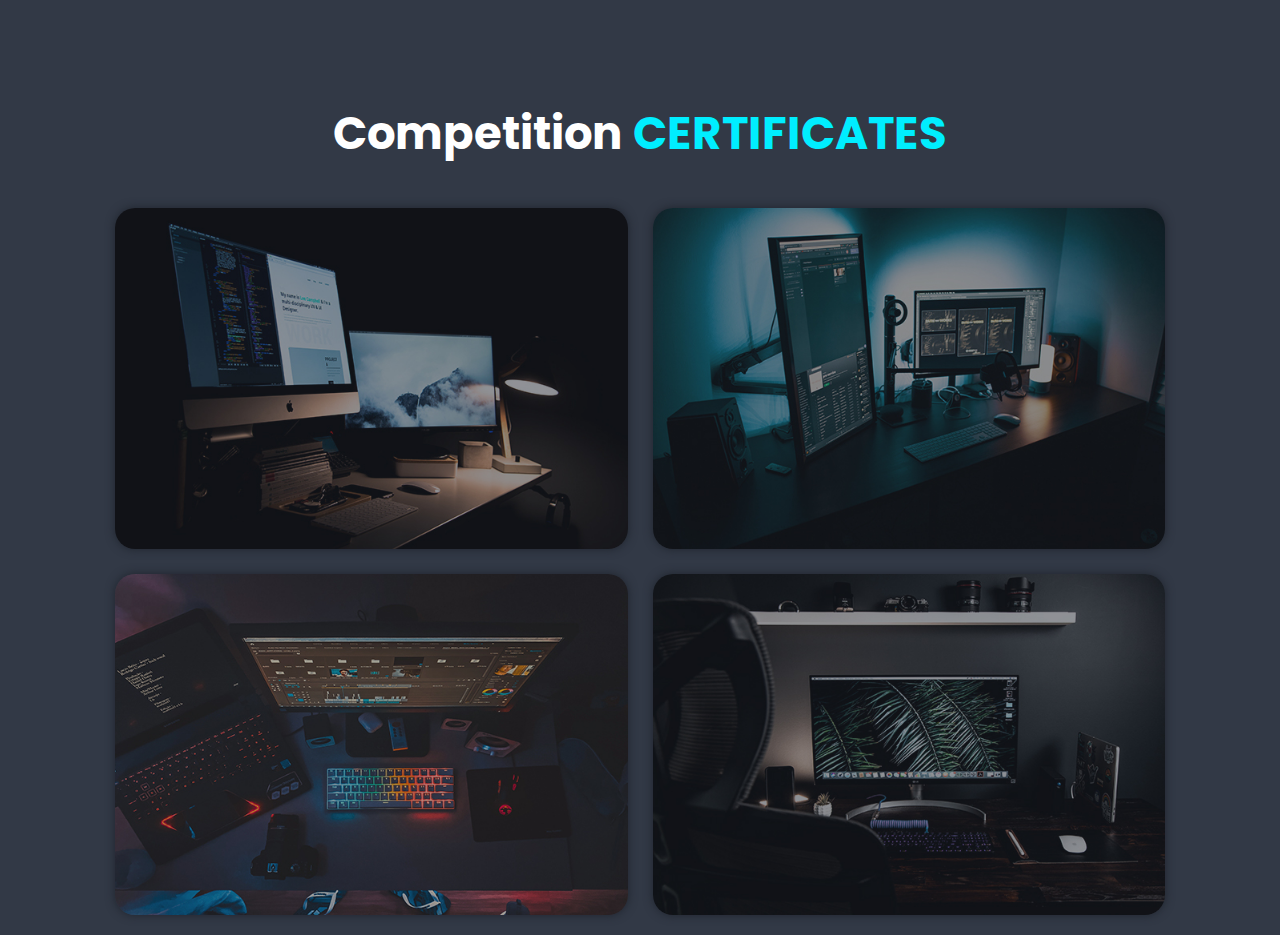
<file: extra.html>
<!DOCTYPE html>
<html lang="en">
<head>
    <meta charset="UTF-8">
    <meta name="viewport" content="width=device-width, initial-scale=1.0">
    <style>
        @import url('https://fonts.googleapis.com/css2?family=Poppins:wght@300;400;500;600;700;800;900&display=swap');
* {
	margin: 0;
	padding: 0;
	box-sizing: border-box;
	text-decoration: none;
	border: none;
	outline: none;
	scroll-behavior: smooth;
	font-family: 'Poppins', sans-serif;
}

:root{
	--bg-color: #1f242d;
	--second-bg-color: #323946;
	--text-color: #fff;
	--main-color:#0ef;
}

html{
	font-size: 62.5%;
	overflow-x: hidden;
}

body{
	background: var(--bg-color);
	color: var(--text-color);
}

section {
	min-height: 100vh;
	padding: 10rem 9% 2rem;
} 

.header{
	position: fixed;
	top: 0;
	left: 0;
	width: 100%;
	padding: 2rem 9%;
	background: var(--bg-color);
	display: flex;
	justify-content: space-between;
	align-items: center;
	z-index: 100;
}
        /*Portfolio start*/
.portfolio {
	background: var(--second-bg-color);

}
.portfolio h2{
	margin-bottom: 4rem;
}
.portfolio-container {
	display: grid;
	grid-template-columns: repeat(2, 1fr);
	align-items: center;
	gap: 2.5rem;

}
.portfolio-container .portfolio-box {
	position: relative;
	border-radius: 2rem;
	box-shadow: 0 0 1rem var(--bg-color);
	overflow: hidden;
	display: flex;
}
.portfolio-box img {
	width: 100%;
	transition: 5s ease;
}
.portfolio-box:hover img{
	transform: scale(1.1);
}
.portfolio-box .portfolio-layer {
	position: absolute;
	bottom: 0;
	left: 0;
	width: 100%;
	height: 100%;
	background: linear-gradient(rgba(0,0,0,.1), var(--main-color));
	display: flex;
	justify-content: center;
	align-items: center;
	flex-direction: column;
	text-align: center;
	padding: 0 4rem;
	transform: translateY(100%);
	transition: .5s ease;
}
.portfolio-box:hover .portfolio-layer{
	transform: translateY(0);
}
.portfolio-layer h4{
	font-size: 3rem;
}
.portfolio-layer p{
	font-size: 1.6rem;
	margin: .3rem 0 1rem;
	
}
.portfolio-layer a {
	display: inline-flex;
	justify-content: center;
	align-items: center;
	width: 5rem;
	height: 5rem;
	background: var(--text-color);
	border-radius: 50%;

}
.portfolio-layer a i {
	font-size: 2rem;
	color: var(--second-bg-color);

}
.heading {
	text-align: center;
	font-size: 4.5rem;
}
span {
	color: var(--main-color);

}
#menu-icon{
	font-size: 3.6rem;
	color: var(--text-color);
	display: none;
}
/*BREAKPOINTS*/
@media (max-width : 1200px){
	html{
		font-size: 55%;

	}
}

@media (max-width : 991px){
	.header{
		padding: 2rem 3%;
	}
	section{
		padding: 10rem 3% 2rem;
	}
	
	.portfolio{
		padding-bottom: 7rem;
	}
	
	
}

@media (max-width : 768px){
	#menu-icon{
		display: block;

	}
	.portfolio h2{
		margin-bottom: 3rem;
	}
	.portfolio-container {
		grid-template-columns: repeat(2,1fr);

	}
}

@media (max-width :617px){
	.portfolio-container{
		grid-template-columns: 1fr;
	}

}

@media (max-width :450px){
	html{
		font-size: 50%;
	}
	
}


/**/
    </style>
    <title>Document</title>
</head>
<body>
    <!----->
    <!----->

            <!---Portfolio start ---->
			<section class="portfolio" id="portfolio">
				<h2 class="heading"> Competition <span>CERTIFICATES</span></h2>
				<div class="portfolio-container">
					<div class="portfolio-box">
						<img src="portfolio1.jpg" alt="">
						<div class="portfolio-layer">
							<h4>NCC</h4>
							<p>The National Cadet Corps (NCC) is the youth wing of the Indian Armed Forces.</p>
							<a href="NCC.pdf"><i class='bx bx-link-external'></i></a>
						</div>
					</div>
					<div class="portfolio-box">
						<img src="portfolio2.jpg" alt="">
						<div class="portfolio-layer">
							<h4>NSS</h4>
							<p>The National Service Scheme (NSS) is an Indian government sector public service program conducted by the Ministry of Youth Affairs and Sports of the Government of India..</p>
							<a href="nss.pdf"><i class='bx bx-link-external'></i></a>
						</div>
					</div>
					<div class="portfolio-box">
						<img src="portfolio3.jpg" alt="">
						<div class="portfolio-layer">
							<h4>YOUTH</h4>
							<p>participated in Quiz and MIME in youth festival held at amravati.</p>
							<a href="youth.pdf"><i class='bx bx-link-external'></i></a>
						</div>
					</div>
					<div class="portfolio-box">
						<img src="portfolio4.jpg" alt="">
						<div class="portfolio-layer">
							<h4>Co-ordinator at college tech-fest</h4>
							<p>Technoblitiz certificate.</p>
							<a href="co-ordinator.pdf"><i class='bx bx-link-external'></i></a>
						</div>
					</div>
					
				</div>
			</section>
		 <!---Portfolio end ---->

</body>
</html>
</file>
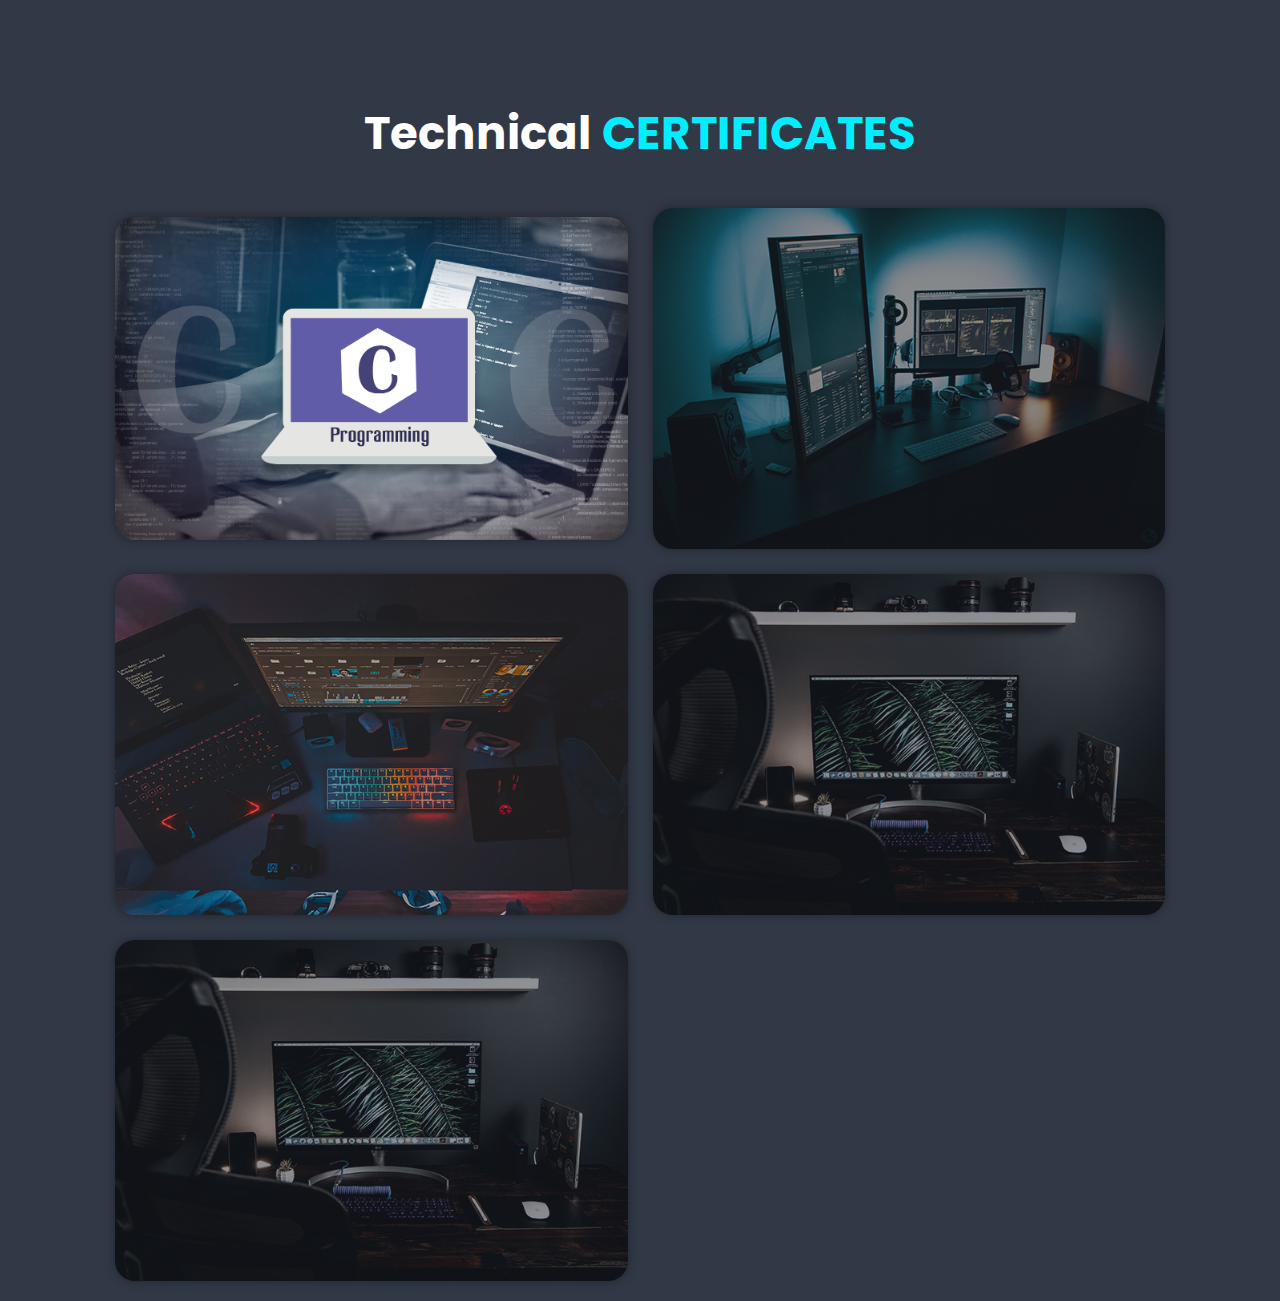
<file: language.html>
<!DOCTYPE html>
<html lang="en">
<head>
    <meta charset="UTF-8">
    <meta name="viewport" content="width=device-width, initial-scale=1.0">
    <style>
        @import url('https://fonts.googleapis.com/css2?family=Poppins:wght@300;400;500;600;700;800;900&display=swap');
* {
	margin: 0;
	padding: 0;
	box-sizing: border-box;
	text-decoration: none;
	border: none;
	outline: none;
	scroll-behavior: smooth;
	font-family: 'Poppins', sans-serif;
}

:root{
	--bg-color: #1f242d;
	--second-bg-color: #323946;
	--text-color: #fff;
	--main-color:#0ef;
	--second-bg-color: #323946;
	--text-color: #fff;
	--main-color:#0ef;
}

html{
	font-size: 62.5%;
	overflow-x: hidden;
}

body{
	background: var(--bg-color);
	color: var(--text-color); /*color changer for text of website*/
}

section {
	min-height: 100vh;
	padding: 10rem 9% 2rem;
} 

.header{
	position: fixed;
	top: 0;
	left: 0;
	width: 100%;
	padding: 2rem 9%;
	background: var(--bg-color);
	display: flex;
	justify-content: space-between;
	align-items: center;
	z-index: 100;
}
        /*Portfolio start*/
.portfolio {
	background: var(--second-bg-color);

}
.portfolio h2{
	margin-bottom: 4rem;
}
.portfolio-container {
	display: grid;
	grid-template-columns: repeat(2, 1fr);
	align-items: center;
	gap: 2.5rem;

}
.portfolio-container .portfolio-box {
	position: relative;
	border-radius: 2rem;
	box-shadow: 0 0 1rem var(--bg-color);
	overflow: hidden;
	display: flex;
}
.portfolio-box img {
	width: 100%;
	transition: 5s ease;
}
.portfolio-box:hover img{
	transform: scale(1.1);
}
.portfolio-box .portfolio-layer {
	position: absolute;
	bottom: 0;
	left: 0;
	width: 100%;
	height: 100%;
	background: linear-gradient(rgba(0,0,0,.1), var(--main-color));
	display: flex;
	justify-content: center;
	align-items: center;
	flex-direction: column;
	text-align: center;
	padding: 0 4rem;
	transform: translateY(100%);
	transition: .5s ease;
}
.portfolio-box:hover .portfolio-layer{
	transform: translateY(0);
}
.portfolio-layer h4{
	font-size: 3rem;
}
.portfolio-layer p{
	font-size: 1.6rem;
	margin: .3rem 0 1rem;
	
}
.portfolio-layer a {
	display: inline-flex;
	justify-content: center;
	align-items: center;
	width: 5rem;
	height: 5rem;
	background: var(--text-color);
	border-radius: 50%;

}
.portfolio-layer a i {
	font-size: 2rem;
	color: var(--second-bg-color);

}
.heading {
	text-align: center;
	font-size: 4.5rem;
}
span {
	color: var(--main-color);

}
#menu-icon{
	font-size: 3.6rem;
	color: var(--text-color);
	display: none;
}
/**/
/*BREAKPOINTS*/
@media (max-width : 1200px){
	html{
		font-size: 55%;

	}
}

@media (max-width : 991px){
	.header{
		padding: 2rem 3%;
	}
	section{
		padding: 10rem 3% 2rem;
	}
	
	.portfolio{
		padding-bottom: 7rem;
	}
	
	
}

@media (max-width : 768px){
	#menu-icon{
		display: block;

	}
	.portfolio h2{
		margin-bottom: 3rem;
	}
	.portfolio-container {
		grid-template-columns: repeat(2,1fr);

	}
}

@media (max-width :617px){
	.portfolio-container{
		grid-template-columns: 1fr;
	}

}

@media (max-width :450px){
	html{
		font-size: 50%;
	}
	
}


/**/
    </style>
    <title>Document</title>
</head>
<body>
    <!----->
    <!----->

            <!---Portfolio start ---->
			<section class="portfolio" id="portfolio">
				<h2 class="heading"> Technical <span>CERTIFICATES</span></h2>
				<div class="portfolio-container">
					
					<div class="portfolio-box">
						<img src="C-Programming.png" alt="">
						<div class="portfolio-layer">
							<h4>C language</h4>
							<p>certificate of course compeletion.</p>
							<a href="c.pdf"><i class='bx bx-link-external'></i></a>
						</div>
					</div>
					<div class="portfolio-box">
						<img src="portfolio2.jpg" alt="">
						<div class="portfolio-layer">
							<h4>
                                jAVA
                            </h4>
							<p>certificate of core-java course compeletion.</p>
							<a href="java.pdf"><i class='bx bx-link-external'></i></a>
						</div>
					</div>
                    <div class="portfolio-box">
						<img src="portfolio3.jpg" alt="">
						<div class="portfolio-layer">
							<h4>
                                ORACLE
                            </h4>
							<p>certificate of Oracle course compeletion.</p>
							<a href="Oracle.pdf"><i class='bx bx-link-external'></i></a>
						</div>
					</div>
                    <div class="portfolio-box">
						<img src="portfolio4.jpg" alt="">
						<div class="portfolio-layer">
							<h4>
                                WEB-DEVELOPMENT
                            </h4>
							<p>certificate of Web-Development course compeletion.</p>
							<a href="Web-Devlopment.pdf"><i class='bx bx-link-external'></i></a>
						</div>
					</div>
					<div class="portfolio-box" >
						<img src="portfolio4.jpg" alt="">
						<div class="portfolio-layer">
							<h4>
                                Quantitative Aptitude
									training course from TNS India Foundation
                            </h4>
							<p>CERTIFICATE OF Quantitative Aptitude
								training course from TNS India Foundation COMPLETION.</p>
							<a href="Rigveda Vinodrao Kale_TC03040312 (1).pdf"><i class='bx bx-link-external'></i></a>
						</div>
					</div>
				</div>
			</section>
		 <!---Portfolio end ---->

</body>
</html>
</file>
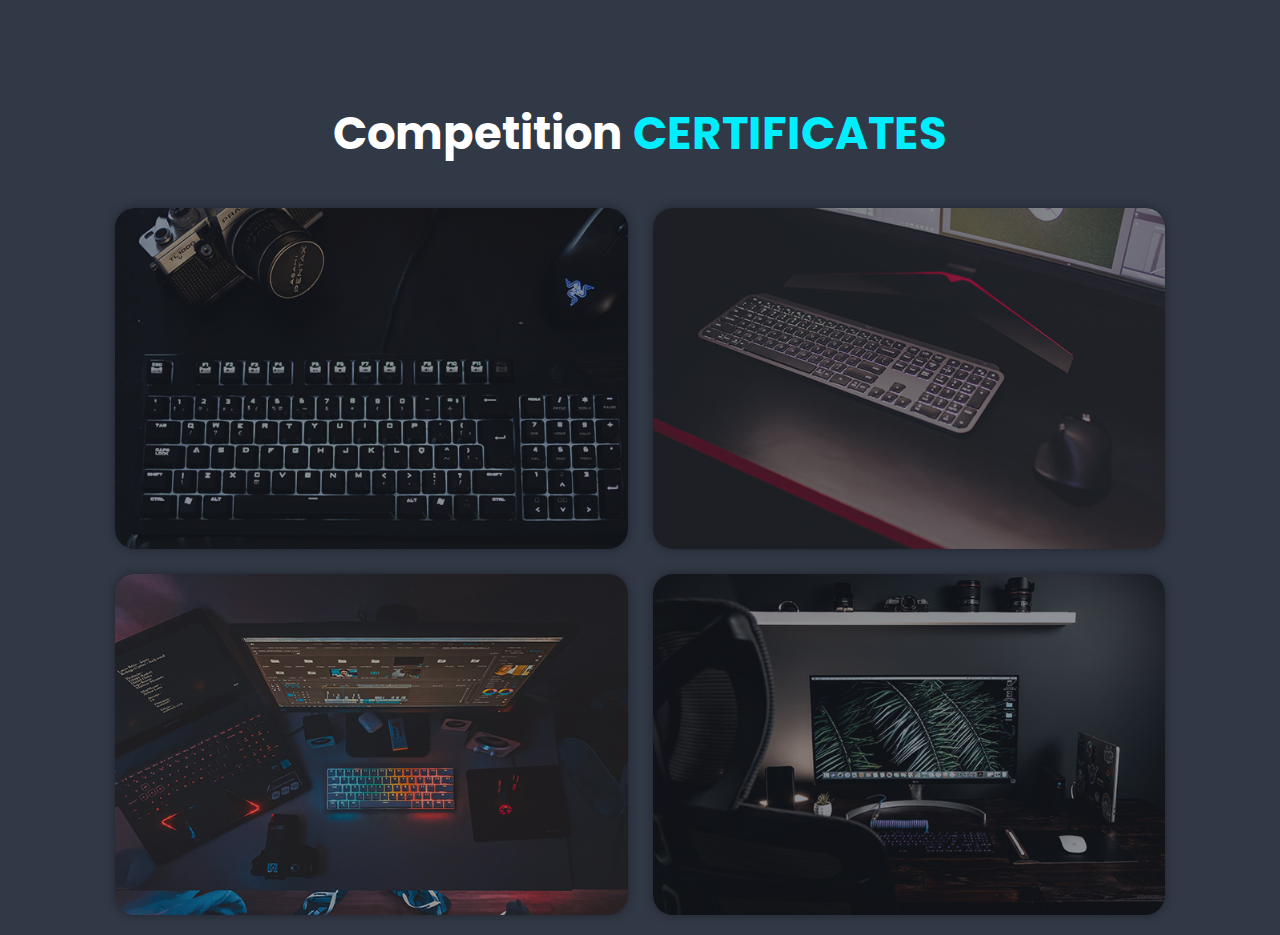
<file: project.html>
<!DOCTYPE html>
<html lang="en">
<head>
    <meta charset="UTF-8">
    <meta name="viewport" content="width=device-width, initial-scale=1.0">
    <style>
        @import url('https://fonts.googleapis.com/css2?family=Poppins:wght@300;400;500;600;700;800;900&display=swap');
* {
	margin: 0;
	padding: 0;
	box-sizing: border-box;
	text-decoration: none;
	border: none;
	outline: none;
	scroll-behavior: smooth;
	font-family: 'Poppins', sans-serif;
}

:root{
	--bg-color: #1f242d;
	--second-bg-color: #323946;
	--text-color: #fff;
	--main-color:#0ef;
}

html{
	font-size: 62.5%;
	overflow-x: hidden;
}

body{
	background: var(--bg-color);
	color: var(--text-color);
}

section {
	min-height: 100vh;
	padding: 10rem 9% 2rem;
} 

.header{
	position: fixed;
	top: 0;
	left: 0;
	width: 100%;
	padding: 2rem 9%;
	background: var(--bg-color);
	display: flex;
	justify-content: space-between;
	align-items: center;
	z-index: 100;
}
        /*Portfolio start*/
.portfolio {
	background: var(--second-bg-color);

}
.portfolio h2{
	margin-bottom: 4rem;
}
.portfolio-container {
	display: grid;
	grid-template-columns: repeat(2, 1fr);
	align-items: center;
	gap: 2.5rem;

}
.portfolio-container .portfolio-box {
	position: relative;
	border-radius: 2rem;
	box-shadow: 0 0 1rem var(--bg-color);
	overflow: hidden;
	display: flex;
}
.portfolio-box img {
	width: 100%;
	transition: 5s ease;
}
.portfolio-box:hover img{
	transform: scale(1.1);
}
.portfolio-box .portfolio-layer {
	position: absolute;
	bottom: 0;
	left: 0;
	width: 100%;
	height: 100%;
	background: linear-gradient(rgba(0,0,0,.1), var(--main-color));
	display: flex;
	justify-content: center;
	align-items: center;
	flex-direction: column;
	text-align: center;
	padding: 0 4rem;
	transform: translateY(100%);
	transition: .5s ease;
}
.portfolio-box:hover .portfolio-layer{
	transform: translateY(0);
}
.portfolio-layer h4{
	font-size: 3rem;
}
.portfolio-layer p{
	font-size: 1.6rem;
	margin: .3rem 0 1rem;
	
}
.portfolio-layer a {
	display: inline-flex;
	justify-content: center;
	align-items: center;
	width: 5rem;
	height: 5rem;
	background: var(--text-color);
	border-radius: 50%;

}
.portfolio-layer a i {
	font-size: 2rem;
	color: var(--second-bg-color);

}
.heading {
	text-align: center;
	font-size: 4.5rem;
}
span {
	color: var(--main-color);

}
#menu-icon{
	font-size: 3.6rem;
	color: var(--text-color);
	display: none;
}

/*BREAKPOINTS*/
@media (max-width : 1200px){
	html{
		font-size: 55%;

	}
}

@media (max-width : 991px){
	.header{
		padding: 2rem 3%;
	}
	section{
		padding: 10rem 3% 2rem;
	}
	
	.portfolio{
		padding-bottom: 7rem;
	}
	
	
}

@media (max-width : 768px){
	#menu-icon{
		display: block;

	}
	.portfolio h2{
		margin-bottom: 3rem;
	}
	.portfolio-container {
		grid-template-columns: repeat(2,1fr);

	}
}

@media (max-width :617px){
	.portfolio-container{
		grid-template-columns: 1fr;
	}

}

@media (max-width :450px){
	html{
		font-size: 50%;
	}
	
}


/**/
    </style>
    <title>Document</title>
</head>
<body>
    <!----->
    <!----->

            <!---Portfolio start ---->
			<section class="portfolio" id="portfolio">
				<h2 class="heading"> Competition <span>CERTIFICATES</span></h2>
				<div class="portfolio-container">
					<div class="portfolio-box">
						<img src="portfolio5.jpg" alt="">
						<div class="portfolio-layer">
							<h4>PHOENIX</h4>
							<p>Winner at PHOENIX Project Competition.</p>
							<a href="1st.pdf"><i class='bx bx-link-external'></i></a>
						</div>
					</div>
					<div class="portfolio-box">
						<img src="portfolio6.jpg" alt="">
						<div class="portfolio-layer">
							<h4>VIDYOTAN</h4>
							<p>2nd Runner up in VIDYOTAN at National Level Tech-Fest.</p>
							<a href="sipna.pdf"><i class='bx bx-link-external'></i></a>
						</div>
					</div>
					<div class="portfolio-box">
						<img src="portfolio3.jpg" alt="">
						<div class="portfolio-layer">
							<h4>FIESTA</h4>
							<p>1sr rank at FIESTA project competitions.</p>
							<a href="shiv-1.pdf"><i class='bx bx-link-external'></i></a>
						</div>
					</div>
					<div class="portfolio-box">
						<img src="portfolio4.jpg" alt="">
						<div class="portfolio-layer">
							<h4>SHIVGANDHA</h4>
							<p>3rd rank certificate.</p>
							<a href="shiv-3.pdf"><i class='bx bx-link-external'></i></a>
						</div>
					</div>
					
				</div>
			</section>
		 <!---Portfolio end ---->

</body>
</html>
</file>
